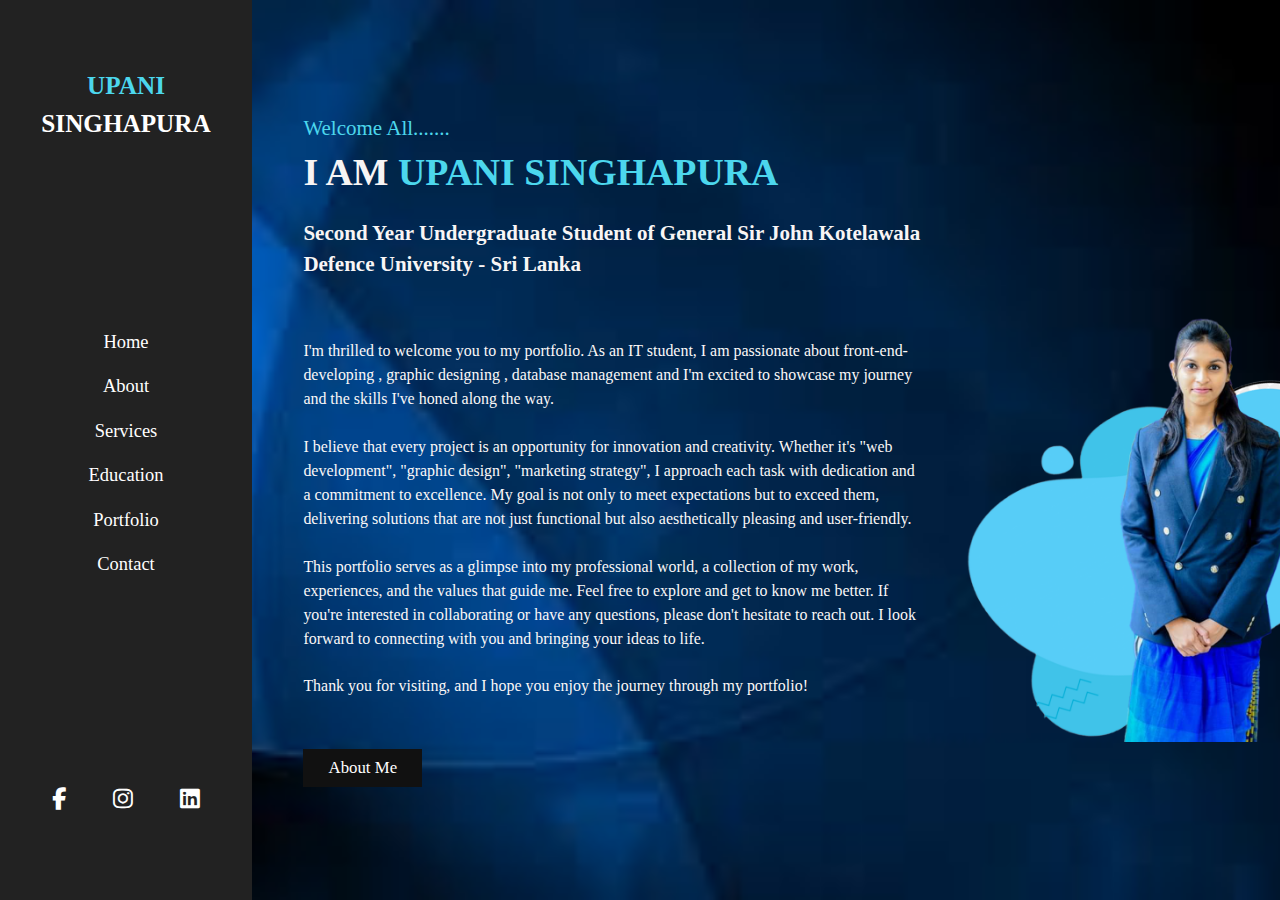
<file: index.html>
<!DOCTYPE html>
<html lang="en">
<head>
    <meta charset="UTF-8">
    <meta name="viewport" content="width=device-width, initial-scale=1.0">
    <title>Upani Singhapura</title>

    <link rel="stylesheet" href="https://cdnjs.cloudflare.com/ajax/libs/font-awesome/6.4.2/css/all.min.css">
    <link rel="stylesheet"  href="styles.css">

</head>
<body>

    
<!--header tabs-->
    <div id="menu-bars" class="fas fa-bars"></div>

    <header>
        <a href="#" class="logo"><span>Upani </span>Singhapura</a>
        <nav class="navbar">
            <a href="index.html">Home</a>
            <a href="about.html">About</a>
            <a href="services.html">Services</a>
            <a href="education.html">Education</a>
            <a href="portfolio.html">Portfolio</a>
            <a href="contact.html">Contact</a>
        </nav>

        <div class="follow">
            <a href="https://www.facebook.com/profile.php?id=100074268270779&mibextid=ZbWKwL" class="fab fa-facebook-f"></a>
            <a href="https://instagram.com/__.ehara.__?utm_source=qr&igshid=MThlNWY1MzQwNA==" class="fab fa-instagram"></a>
            <a href="https://www.linkedin.com/in/upani-ehara-5a8336256?utm_source=share&utm_campaign=share_via&utm_content=profile&utm_medium=android_app" class="fab fa-linkedin"></a>
        </div>
    </header>

<!--Home section-->
    <section class="home" id="home">
        <div class="content">
            <span class="hi">
                Welcome All.......
            </span>
            <h3>I am <span>  Upani Singhapura</span></h3>
            <p class="infor"><b>Second Year Undergraduate Student of General Sir John Kotelawala Defence University - Sri Lanka</b> </p>
            <p class="text">I'm thrilled to welcome you to my portfolio. As an IT student, I am passionate about front-end-developing , graphic designing , database management and 
                I'm excited to showcase my journey and the skills I've honed along the way.<br><br>

                I believe that every project is an opportunity for innovation and creativity. Whether it's "web development", "graphic design", "marketing strategy",
                I approach each task with dedication and a commitment to excellence. My goal is not only to meet expectations but to exceed them, delivering solutions that are 
                not just functional but also aesthetically pleasing and user-friendly.<br><br>
                
                This portfolio serves as a glimpse into my professional world, a collection of my work, experiences, and the values that guide me. 
                Feel free to explore and get to know me better. If you're interested in collaborating or have any questions, please don't hesitate to reach out. 
                I look forward to connecting with you and bringing your ideas to life.<br><br>
                
                Thank you for visiting, and I hope you enjoy the journey through my portfolio!</p>
                <a href="about.html" class="btn">About Me</a>
        </div>

        <div class="image"> 
            <img src="ii.png" alt="">
        </div>
    </section>


    <script src="script.js"></script>
</body>
</html>
</file>
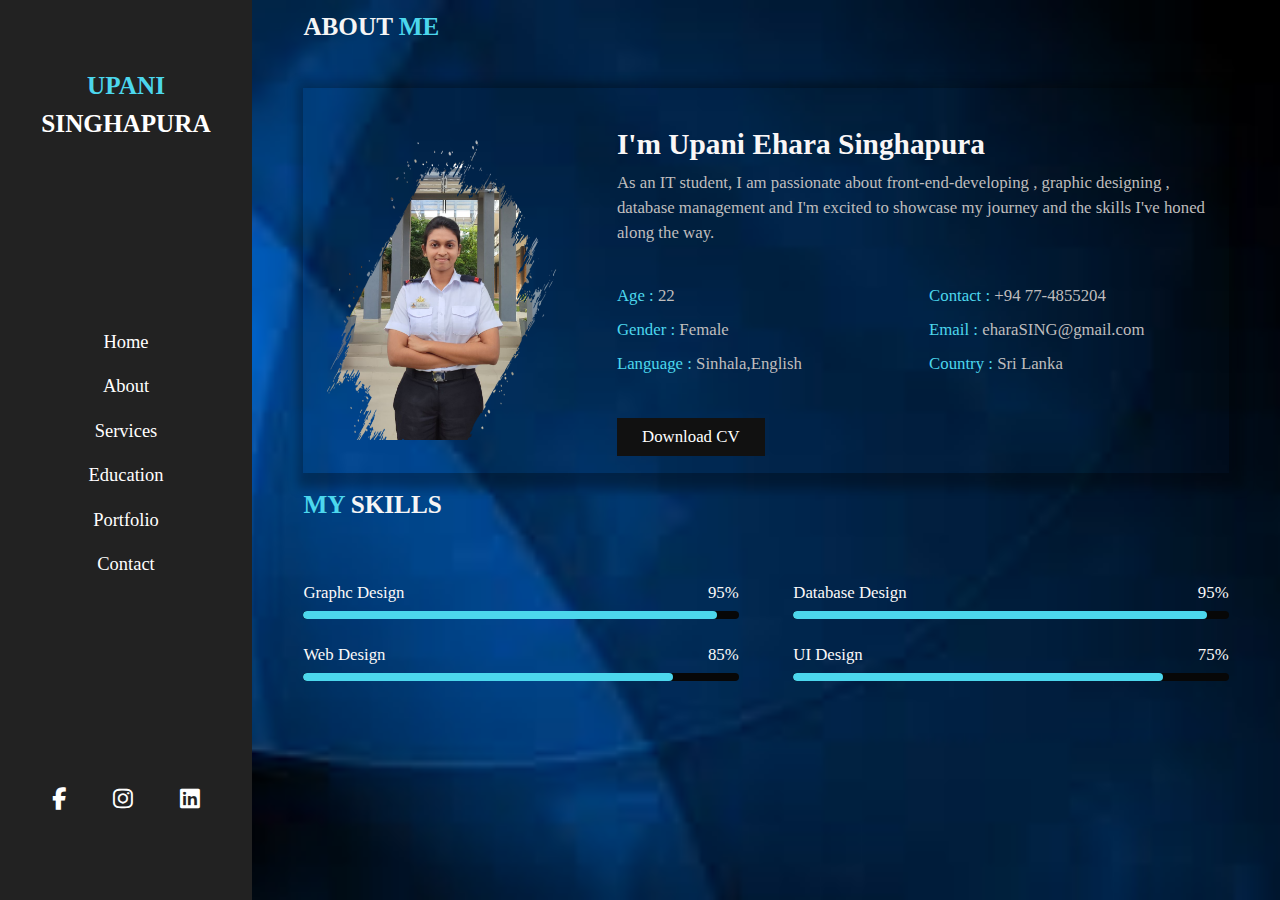
<file: about.html>
<!DOCTYPE html>
<html lang="en">
<head>
    <meta charset="UTF-8">
    <meta name="viewport" content="width=device-width, initial-scale=1.0">
    <title>Upani Singhapura</title>

    <link rel="stylesheet" href="https://cdnjs.cloudflare.com/ajax/libs/font-awesome/6.4.2/css/all.min.css">
    <link rel="stylesheet"  href="styles.css">

</head>
<body>

<!--header tabs-->
    <div id="menu-bars" class="fas fa-bars"></div>

    <header>
        <a href="#" class="logo"><span>Upani </span>Singhapura</a>
        <nav class="navbar">
            <a href="index.html">Home</a>
            <a href="about.html">About</a>
            <a href="services.html">Services</a>
            <a href="education.html">Education</a>
            <a href="portfolio.html">Portfolio</a>
            <a href="contact.html">Contact</a>
        </nav>

        <div class="follow">
            <a href="https://www.facebook.com/profile.php?id=100074268270779&mibextid=ZbWKwL" class="fab fa-facebook-f"></a>
            <a href="https://instagram.com/__.ehara.__?utm_source=qr&igshid=MThlNWY1MzQwNA==" class="fab fa-instagram"></a>
            <a href="https://www.linkedin.com/in/upani-ehara-5a8336256?utm_source=share&utm_campaign=share_via&utm_content=profile&utm_medium=android_app" class="fab fa-linkedin"></a>
        </div>
    </header>

        <!--About section-->

<section class="about" id="about">
    <h1 class="heading1">about <span> me </span></h1>
        <div class="row-1">
            <div class="image">
                <img src="upa.png" alt="">
            </div>

            <div class="content">
                <h3>I'm Upani Ehara Singhapura </h3>
                <p>As an IT student, I am passionate about front-end-developing , graphic designing , database management and 
                    I'm excited to showcase my journey and the skills I've honed along the way.</p>
                <br><br>
                    <div class="box-container">
                    <div class="box">
                        <p><span>Age : </span> 22 </p>
                        <p><span>Gender : </span> Female </p>
                        <p><span>Language : </span> Sinhala,English </p>
                       
                    </div>
                    <div class="box">
                        <p><span> Contact :</span> +94 77-4855204 </span></p>
                        <p><span>Email : </span> eharaSING@gmail.com </p>
                        <p><span>Country : </span> Sri Lanka </p>
                    </div>
                </div>
                <br><br>
                <a href="my new.pdf" class="btn">Download CV</a>
            </div>
        </div>
        <div>
            <br>
        </div>
        <h1 class="heading1"> <span> My </span> Skills </h1>
        <div class="row-2">

            <div class="skills">
                <div class="progress">
                    <h3>Graphc Design<span> 95% </span></h3>
                    <div class="bar"> <span></span></div>
                </div>

                <div class="progress">
                    <h3>Web Design <span> 85% </span></h3>
                    <div class="bar"> <span></span></div>
                </div>
            </div>
            <div class="skills">
                <div class="progress">
                    <h3>Database Design <span> 95% </span></h3>
                    <div class="bar"> <span></span></div>
                </div>

                <div class="progress">
                    <h3>UI Design <span> 75% </span></h3>
                    <div class="bar"> <span></span></div>
                </div>
            </div>
        </div>

</section>
<script src="script.js"></script>
</body>
</html>
</file>
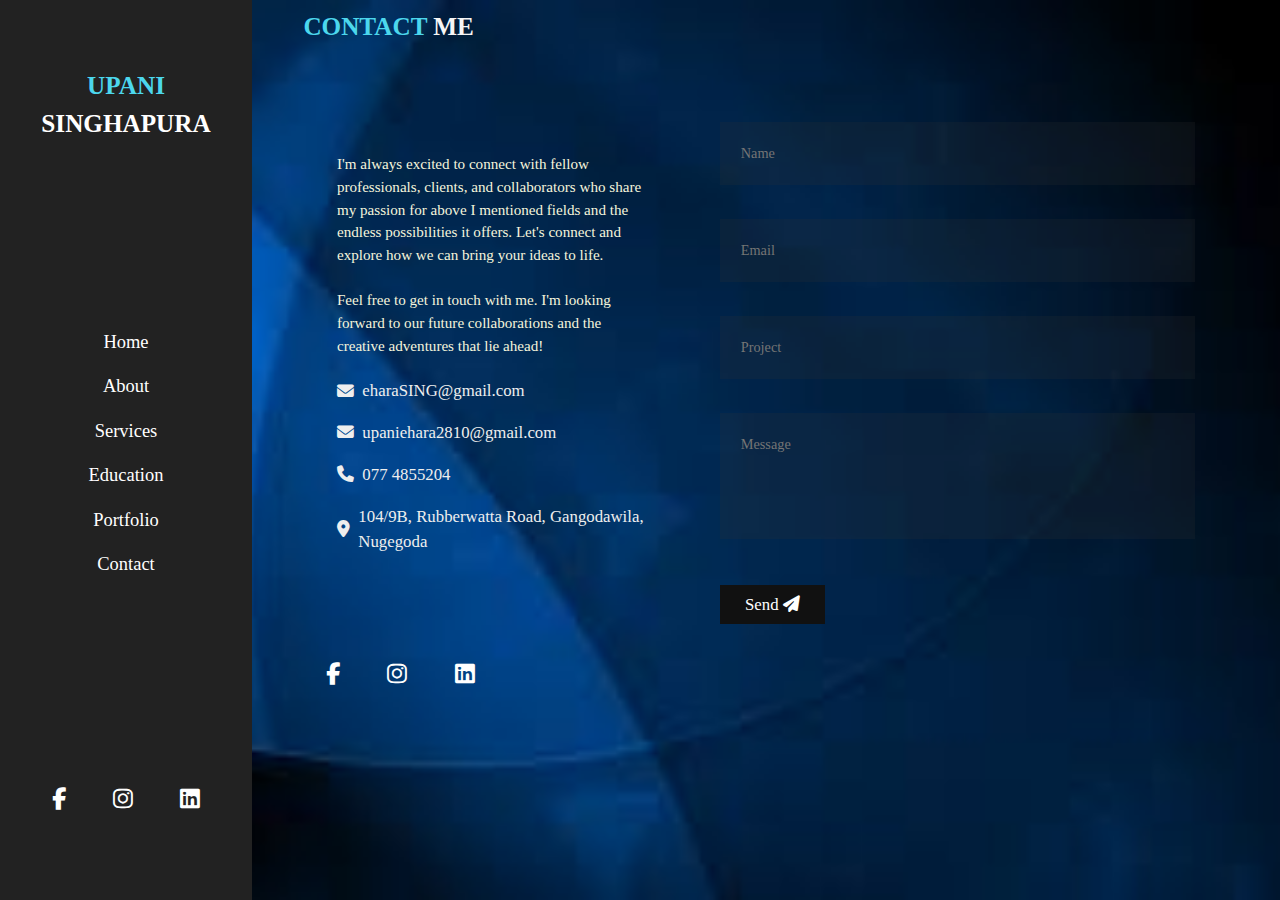
<file: contact.html>
<!DOCTYPE html>
<html lang="en">
<head>
    <meta charset="UTF-8">
    <meta name="viewport" content="width=device-width, initial-scale=1.0">
    <title>Upani Singhapura</title>

    <link rel="stylesheet" href="https://cdnjs.cloudflare.com/ajax/libs/font-awesome/6.4.2/css/all.min.css">
    <link rel="stylesheet"  href="styles.css">

</head>
<body>

    
<!--header tabs-->
    <div id="menu-bars" class="fas fa-bars"></div>

    <header>
        <a href="#" class="logo"><span>Upani </span>Singhapura</a>
        <nav class="navbar">
            <a href="index.html">Home</a>
            <a href="about.html">About</a>
            <a href="services.html">Services</a>
            <a href="education.html">Education</a>
            <a href="portfolio.html">Portfolio</a>
            <a href="contact.html">Contact</a>
        </nav>

        <div class="follow">
            <a href="https://www.facebook.com/profile.php?id=100074268270779&mibextid=ZbWKwL" class="fab fa-facebook-f"></a>
            <a href="https://instagram.com/__.ehara.__?utm_source=qr&igshid=MThlNWY1MzQwNA==" class="fab fa-instagram"></a>
            <a href="https://www.linkedin.com/in/upani-ehara-5a8336256?utm_source=share&utm_campaign=share_via&utm_content=profile&utm_medium=android_app" class="fab fa-linkedin"></a>
          
        </div>
    </header>
<!--contact section starts-->
<section class="contact" id="contact">
    <h1 class="heading1"> <span> Contact </span> Me </h1>
    <div class="row">
        <div class="content">
           <p style="color: beige; font-size: 1.8rem; margin-top: -80px;">I'm always excited to connect with fellow professionals, clients, and collaborators who share my passion for above I mentioned fields and the endless possibilities it offers. Let's connect and explore how we can bring your ideas to life.<br>
           <br> Feel free to get in touch with me. I'm looking forward to our future collaborations and the creative adventures that lie ahead!</p>
           <br> <div class="info">
                <h3><i class="fas fa-envelope"></i>eharaSING@gmail.com</h3>
                <h3><i class="fas fa-envelope"></i>upaniehara2810@gmail.com </h3>
                <h3><i class="fas fa-phone"></i> 077 4855204</h3>
                <h3><i class="fas fa-map-marker-alt"></i> 104/9B, Rubberwatta Road, Gangodawila, Nugegoda</h3>
            </div>
        </div>
        <form action="">
            <input type="text" placeholder="name" class="box">
            <input type="email" placeholder="email" class="box">
            <input type="text" placeholder="project" class="box">
            <textarea name="" id="" cols="30" rows="10" class="box message" placeholder="message"></textarea>
            <button type="submit" class="btn"> Send <i class="fas fa-paper-plane"></i></button>
        </form>
    </div>
    <div class="follow">
        <a href="https://www.facebook.com/profile.php?id=100074268270779&mibextid=ZbWKwL" class="fab fa-facebook-f"></a>
        <a href="https://instagram.com/__.ehara.__?utm_source=qr&igshid=MThlNWY1MzQwNA==" class="fab fa-instagram"></a>
        <a href="https://www.linkedin.com/in/upani-ehara-5a8336256?utm_source=share&utm_campaign=share_via&utm_content=profile&utm_medium=android_app" class="fab fa-linkedin"></a>
    </div>
</section>
<!--contact section ends-->
</body>
</html>
</file>
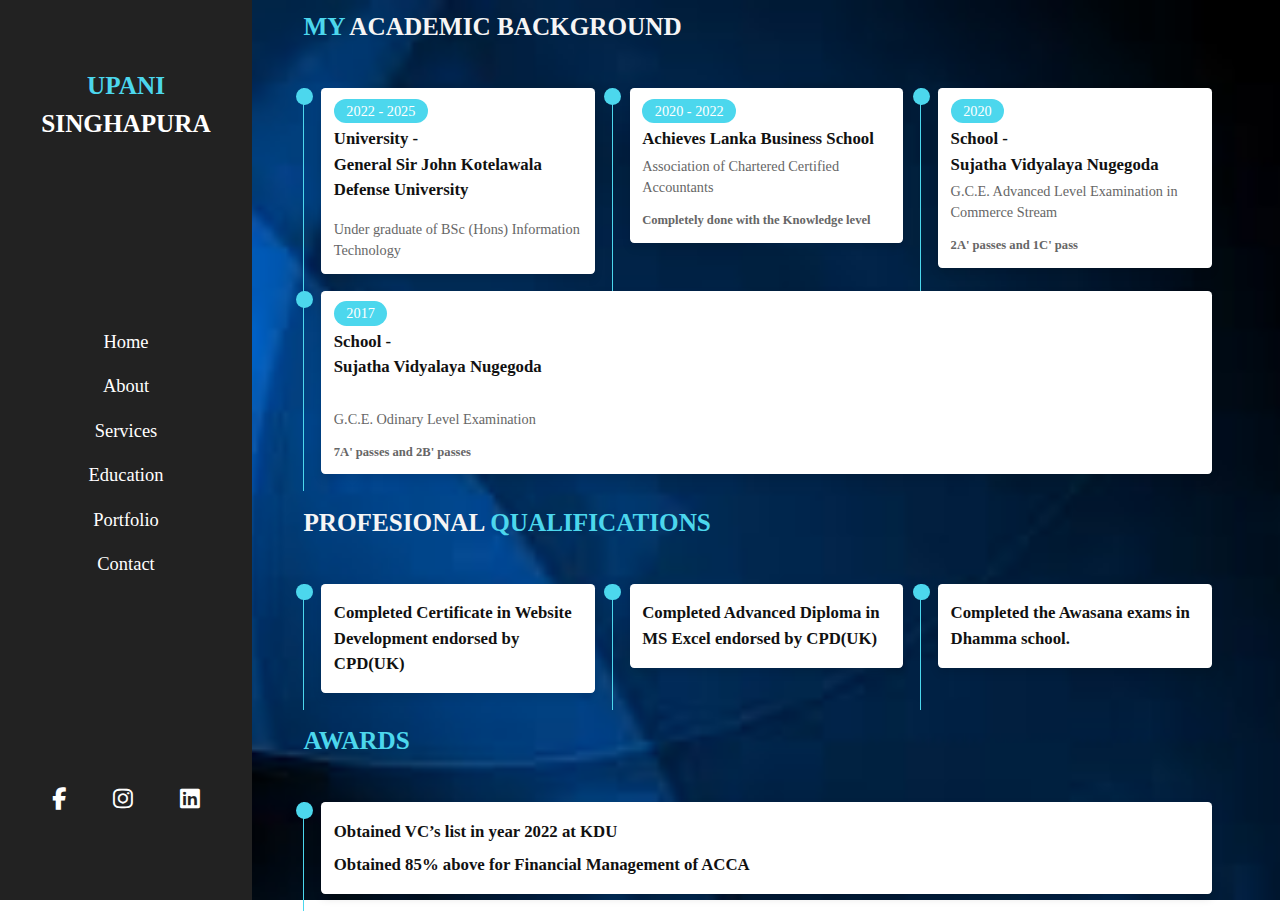
<file: education.html>
<!DOCTYPE html>
<html lang="en">
<head>
    <meta charset="UTF-8">
    <meta name="viewport" content="width=device-width, initial-scale=1.0">
    <title>Upani Singhapura</title>

    <link rel="stylesheet" href="https://cdnjs.cloudflare.com/ajax/libs/font-awesome/6.4.2/css/all.min.css">
    <link rel="stylesheet"  href="styles.css">

</head>
<body>

   
<!--header tabs-->
    <div id="menu-bars" class="fas fa-bars"></div>

    <header>
        <a href="#" class="logo"><span>Upani </span>Singhapura</a>
        <nav class="navbar">
            <a href="index.html">Home</a>
            <a href="about.html">About</a>
            <a href="services.html">Services</a>
            <a href="education.html">Education</a>
            <a href="portfolio.html">Portfolio</a>
            <a href="contact.html">Contact</a>
        </nav>

        <div class="follow">
            <a href="https://www.facebook.com/profile.php?id=100074268270779&mibextid=ZbWKwL" class="fab fa-facebook-f"></a>
            <a href="https://instagram.com/__.ehara.__?utm_source=qr&igshid=MThlNWY1MzQwNA==" class="fab fa-instagram"></a>
            <a href="https://www.linkedin.com/in/upani-ehara-5a8336256?utm_source=share&utm_campaign=share_via&utm_content=profile&utm_medium=android_app" class="fab fa-linkedin"></a>
        </div>
    </header>
    <!--Education Section-->
<section class="education" id="education">
    <h1 class="heading1"> <span> My </span> Academic Background</h1>

    <div class="box-container">

        <div class="box">
            <div class="content">
                <span>2022 - 2025</span>
                <h3>University - <br>General Sir John Kotelawala Defense University</h3><br>
                <p>Under graduate of BSc (Hons) Information Technology </p>
            </div>
        </div>

        <div class="box">
            <div class="content">
                <span>2020 - 2022</span>
                <h3>Achieves Lanka Business School</h3>
                <p> Association of Chartered Certified Accountants</p>
                <br>
                <h6>Completely done with the Knowledge level</h6>
            </div>
        </div>

        <div class="box">
            <div class="content">
                <span>2020</span>
                <h3>School - <br>Sujatha Vidyalaya Nugegoda</h3>
                <p>G.C.E. Advanced Level Examination in Commerce Stream</p>
                <br>
                <h6>2A' passes and 1C' pass</h6>
            </div>
        </div>

        <div class="box">
            <div class="content">
                <span>2017</span>
                <h3>School - <br>Sujatha Vidyalaya Nugegoda</h3><br><br>
                <p>G.C.E. Odinary Level Examination </p>
                <br>
                <h6>7A' passes and 2B' passes</h6>
            </div>
        </div>
    </div>
    <br>
    
    <div>
    
    </div>
    <h1 class="heading1"> Profesional <span>  Qualifications </span></h1>

    <div class="box-container">

    <div class="box">
        <div class="content">
            <h3>Completed Certificate in Website Development endorsed by CPD(UK)</h3>
        </div>
    </div>

    <div class="box">
        <div class="content">
            <h3>Completed Advanced Diploma in MS Excel endorsed by CPD(UK)</h3>
        </div>
    </div>

    <div class="box">
        <div class="content">
            <h3>Completed the Awasana exams in Dhamma school.</h3>
        </div>
    </div>
</div>
<br>
<div>

</div>
<h1 class="heading1"> <span>Awards</span> </h1>

    <div class="box-container">

    <div class="box">
        <div class="content">
            <h3>Obtained VC’s list in  year 2022 at KDU</h3>
            <h3>Obtained 85% above for Financial Management of  ACCA</h3>
        </div>
    </div>

</section>
<script src="script.js"></script>
</body>
</html>
</file>
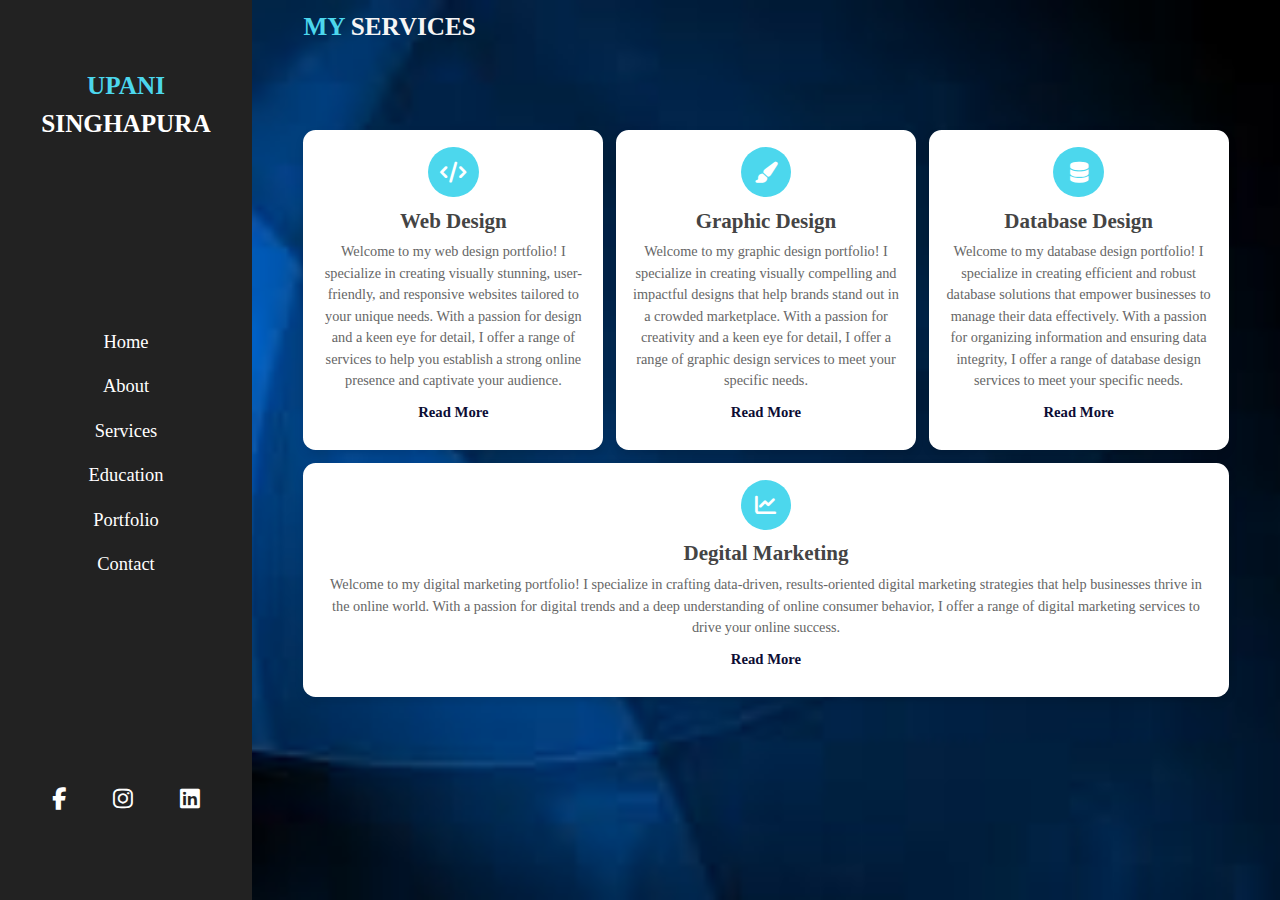
<file: services.html>
<!DOCTYPE html>
<html lang="en">
<head>
    <meta charset="UTF-8">
    <meta name="viewport" content="width=device-width, initial-scale=1.0">
    <title>Upani Singhapura</title>

    <link rel="stylesheet" href="https://cdnjs.cloudflare.com/ajax/libs/font-awesome/6.4.2/css/all.min.css">
    <link rel="stylesheet"  href="styles.css">

</head>
<body>

    
<!--header tabs-->
    <div id="menu-bars" class="fas fa-bars"></div>

    <header>
        <a href="#" class="logo"><span>Upani </span>Singhapura</a>
        <nav class="navbar">
            <a href="index.html">Home</a>
            <a href="about.html">About</a>
            <a href="services.html">Services</a>
            <a href="education.html">Education</a>
            <a href="portfolio.html">Portfolio</a>
            <a href="contact.html">Contact</a>
        </nav>

        <div class="follow">
            <a href="https://www.facebook.com/profile.php?id=100074268270779&mibextid=ZbWKwL" class="fab fa-facebook-f"></a>
            <a href="https://instagram.com/__.ehara.__?utm_source=qr&igshid=MThlNWY1MzQwNA==" class="fab fa-instagram"></a>
            <a href="https://www.linkedin.com/in/upani-ehara-5a8336256?utm_source=share&utm_campaign=share_via&utm_content=profile&utm_medium=android_app" class="fab fa-linkedin"></a>
        </div>
    </header>
<!--Services Section-->
<section class="services" id="services">
    <h1 class="heading"> <span> My </span> Services </h1>

    <div class="box-container">
        <div class="box">
            <i class="fas fa-code"></i>
            <h3>Web Design</h3>
            <p>Welcome to my web design portfolio! I specialize in creating visually stunning, user-friendly, and responsive websites tailored to your unique needs. With a passion for design and a keen eye for detail, I offer a range of services to help you establish a strong online presence and captivate your audience.</p>
            <a href="#read1" class="btn-area" id="readMoreButton">Read More</a>
        </div>

        <div class="box">
            <i class="fas fa-paint-brush"></i>
            <h3>Graphic Design</h3>
            <p>Welcome to my graphic design portfolio! I specialize in creating visually compelling and impactful designs that help brands stand out in a crowded marketplace. With a passion for creativity and a keen eye for detail, I offer a range of graphic design services to meet your specific needs.</p>
            <a href="" class="btn-area">Read More</a>
        </div>

        <div class="box">
            <i class="fas fa-database"></i>
            <h3>Database Design</h3>
            <p>Welcome to my database design portfolio! I specialize in creating efficient and robust database solutions that empower businesses to manage their data effectively. With a passion for organizing information and ensuring data integrity, I offer a range of database design services to meet your specific needs.</p>
            <a href="" class="btn-area">Read More</a>
        </div>

        <div class="box">
            <i class="fas fa-chart-line"></i>
            <h3>Degital Marketing</h3>
            <p>Welcome to my digital marketing portfolio! I specialize in crafting data-driven, results-oriented digital marketing strategies that help businesses thrive in the online world. With a passion for digital trends and a deep understanding of online consumer behavior, I offer a range of digital marketing services to drive your online success.</p>
            <a href="" class="btn-area">Read More</a>
        </div>
    </div>
</section>

<script>
// Get a reference to the "Read More" button and the home section
const readMoreButton = document.getElementById("readMoreButton");
const homeSection = document.getElementById("home");

// Add a click event listener to the button
readMoreButton.addEventListener("click", function(event) {
    event.preventDefault(); // Prevent the default link behavior

    // Toggle the visibility of the home section
    if (homeSection.style.display === "none" || homeSection.style.display === "") {
        homeSection.style.display = "block"; // Display the section
    } else {
        homeSection.style.display = "none"; // Hide the section
    }
});


</script>
<script src="script.js"></script>
</body>
</html>
</file>
<file: styles.css>
:root{
    --main-color:#4cd7ed;
}

*{
    font-family: 'Times New Roman', Times, serif;
    margin: 0;
    padding: 0;
    box-sizing: border-box;
    outline: none;
    border: none;
    text-decoration: none;
    transition: all .2s linear;
    line-height: 1.5;
}

html{
    font-size: 52.5%;
    overflow-x: hidden;
    scroll-behavior: smooth;
}

body{
    background-image: url('rr.jfif');
    background-attachment: fixed;
    padding-left: 30rem;
    background-repeat: no-repeat;
    background-size: cover;
}

section{
    padding: 1rem 5%;
    min-height: 100vh;
}

.heading{
    font-size: 3rem;
    padding-bottom: 10rem;
    color: #f6f5f5;
    text-transform: uppercase;
    top:20%;
}
.heading span{
    color: var(--main-color);
    text-transform: uppercase;
}
.heading1{
    font-size: 3rem;
    padding-bottom: 5rem;
    color: #f6f5f5;
    text-transform: uppercase;
    top:50%;
}
.heading1 span{
    color: var(--main-color);
    text-transform: uppercase;
}

/*header css*/
.btn{
    display: inline-block;
    margin-top: 1rem;
    padding: 0.8rem 3rem;
    background: #111;
    color: #ffffff;
    cursor: pointer;
    font-size:2rem;
    font-weight: 5rem;
}
.btn:hover{
    background: var(--main-color);
    letter-spacing: 0.2rem;
}
header{
    position:fixed;
    top: 0;
    left: 0;
    bottom: 0;
    background: #222;
    display: flex;
    align-items: center;
    justify-content: space-between;
    z-index: 1000;
    flex-flow: column;
    padding: 8rem 2rem ;
    width: 30rem;
    text-align: center;
}
header .logo{
    text-transform: uppercase;
    color: #fff;
    font-size: 3rem;
    font-weight: bolder;
}
header .logo:hover{
    letter-spacing: .2rem;
    color:var(--main-color);
}

header .logo span{
    text-transform: uppercase;
    color:var(--main-color);
    font-size: 3rem;
}
header .logo span:hover{
    letter-spacing: .2rem;
    color:v#fff;
}
header .navbar a{
    display: block;
    font-size: 2.2rem;
    color: #fff;
    margin: 2rem 0;
}
header .navbar a:hover{
    letter-spacing: .2rem;
    color:var(--main-color);
    transform: scale(1.1);
}
header .follow a{
    font-size: 2.7rem;
    color: #fff;
    margin: 2.69rem;
    transition: transform 0.2s ease-in-out;
}
header .follow a:hover{
    color:var(--main-color);
    transform: scale(1.5);
}
#menu-bars{
    position: fixed;
    top: 1rem;
    right: 1rem;
    z-index: 10000;
    background: var(--main-color);
    color: #fff;
    border-radius: 0.5rem;
    padding: 1rem 1.5rem;
    font-size: 3rem;
    cursor: pointer;
    display: none;
}
.cursor-1{
    position: absolute;
    top: 0;
    left: 0;
    height: 1rem;
    width: 1rem;
    background: var(--main-color);
    pointer-events: none;
    transform: translate(-50%, -50%);
    border-radius: 50%;
    z-index: 10000;
    transition: all 0.3s ease;
}
.cursor-1 .active{
    height: 7rem;
    width: 7rem;
    opacity: 0.3;
    
}

.cursor-2{
    position: absolute;
    top: 0;
    left: 0;
    height: 4rem;
    width: 4rem;
    border: .1rem solid var(--main-color);
    pointer-events: none;
    transform: translate(-50%, -50%);
    border-radius: 50%;
    z-index: 10000;
    transition: all 0.3s ease;
}
.cursor-2 .active{
    display: none;
}

/*home section css*/
.home{
    display: flex;
    align-items: center;
    flex-wrap: wrap;
    gap: 1.5rem; 
}
.home .image{
    flex: 1 1 1rem;
    max-width: 150% ; 

}
.home .image img{
   width: 150%;
   margin-top: 150px;
   margin-right: 50px;
}
.home .content{
    flex: 1 1 40rem;
}
.home .content .hi{
    font-size: 2.5rem;
    color: var(--main-color);
}
.home .content h3{
    font-size: 4.5rem;
    color:#f7f4f4;
    text-transform: uppercase;
}
.home .content h3 span{
    color: var(--main-color);
    text-transform: uppercase;
}
.home .content .infor{
    font-size: 2.5rem;
    color: #f8f5f5;
    padding: 2rem 0;
}
.home .content .text{
    font-size: 1.9rem;
    color: #fbf8f8;
    padding: 5rem 0;
}

/*about section css*/

.about .row-1{
    display: flex;
    flex-wrap: wrap;
    gap: 6.5rem;
    padding-bottom: 2rem;
    padding-top: 4rem;
    box-shadow: 5px 5px 10px 10px rgba(0, 0, 0, 0.3);
}
.about .row-1 .image{
    flex:1 1 25rem;
}
.about .row-1 .image img{
    height: 100%;
    width: 100%;
    object-fit: cover;
    position: relative; /* Add this line */
    top: -5%; 
    
}
.about .row-1 .content{
    flex:1 1 67rem;
}
.about .row-1 .content h3{
    top:50%;
   color: #f9f6f6;
   font-size: 3.5rem;   
}
.about .row-1 .content p{
    color: #bfbdbd;
    font-size: 2rem;  
    padding: 0.5rem 0;
 }
 .about .row-1 .content .box-container{
    display: flex; 
    flex-wrap: wrap;
    gap: 1.5rem;
    padding: 0.5rem 0;
 }
 .about .row-1 .content .box-container .box{
    flex:1 1 20rem;
}
.about .row-1 .content .box-container .box span{
    color: var(--main-color);
}


.about .row-2{
    display: flex;
    flex-wrap: wrap;
    gap: 6.5rem;
    padding-bottom: 8rem;
}
.about .row-2 .skills{
    flex:1 1 20rem;
}
.about .row-2 .skills .progress{
    padding: 1rem 0;
}
.about .row-2 .skills .progress h3{
    padding: .7rem 0;
    display: flex;
    justify-content: space-between;
    font-size: 2rem;
    color: #fbf9f9;
    font-weight: 400;
}
.about .row-2 .skills .progress .bar{
    width: 100%;
    background: #070707;
    overflow: hidden;
    height: 1rem;
    border-radius: 50rem;
}
.about .row-2 .skills .progress .bar span{
    display: block;
    height: 100%;
    background: var(--main-color);
    border-radius: 50rem;
    width: 0;
    transition: width 1s ease-in-out; 
}
.about .row-2 .skills .progress:nth-child(1) .bar span{
    width: 95%;
    animation: progressAnimation1 2s ease-in-out;
}
.about .row-2 .skills .progress:nth-child(2) .bar span{
    width: 85%;
    animation: progressAnimation2 2s ease-in-out;
}
.about .row-2 .skills .progress:nth-child(3) .bar span{
    width: 95%;
    animation: progressAnimation4 2s ease-in-out;
}
.about .row-2 .skills .progress:nth-child(4) .bar span{
    width: 75%;
    animation: progressAnimation4 2s ease-in-out;
}
@keyframes progressAnimation1 {
    from { width: 0; }
    to { width: 95%; }
}

@keyframes progressAnimation2 {
    from { width: 0; }
    to { width: 85%; }
}

@keyframes progressAnimation4{
    from { width: 0; }
    to { width: 75%; }
}

@keyframes progressAnimation4 {
    from { width: 0; }
    to { width: 75%; }
}

/*services section css*/
.services .box-container{
    display: flex;
    flex-wrap: wrap;
    gap: 1.5rem;
}
.services .box-container .box{
    flex: 1 1 30rem;
    text-align: center;
    padding: 2rem;
    background: #fff;
    border-radius: 1.5rem;
    box-shadow: 0 .5rem 1rem rgba(0,0,0,.1);
}
.services .box-container .box:hover {
    background-color: #c6dcf9; /* Change the background color on hover */
    transform: scale(1.05); /* Scale up the box slightly on hover */
}
.services .box-container .box i{
    height: 6rem;
    width: 6rem;
    line-height: 6rem;
    font-size: 2.5rem;
    color: #fff;
    background: var(--main-color);
    border-radius: 50%;
}
.services .box-container .box h3{
    color: #444;
    font-size: 2.5rem;
    padding-top: 1rem;
}
.services .box-container .box p{
    color: #666;
    font-size: 1.7rem;
    padding-top: .5rem;
}

.btn-area {
    display: inline-block;
    font-size: 175%;
    font-weight: 700;
    text-transform: capitalize;
    color: #0c0d34; /* Text color */
    padding: 10px 20px; /* Padding for top/bottom and left/right */
    border: none; /* Remove border */
    border-radius: 5px; /* Rounded corners */
    cursor: pointer; /* Add hover effect */
    transition: background-color 0.3s ease; /* Smooth background color transition */
}

.btn-area:hover {
   color: #0c0d34; /* Change background color on hover */
   transform: scale(1.2);
}

/*education section*/

.education .box-container{
    display: flex;
    flex-wrap: wrap;
}
.education .box-container .box{
    position: relative;
    flex: 1 1 33rem;
    border-left: .2rem solid var(--main-color);
    padding-left: 2rem;
    padding-right: 2rem;
    padding-bottom: 2rem;
    
}
.education .box-container .box::before{
    content: '';
    position: absolute;
    top: 0;
    left: -1rem;
    height: 2rem;
    width: 2rem;
    border-radius: 50%;
    background: var(--main-color);
}
.education .box-container .box .content{
    background: #fff;
    padding: 1.5rem;
    box-shadow: 0 .5rem 1rem rgba(0,0,0,.1);
    border-radius: .5rem;
}
.education .box-container .box .content span{
    color: #fff;
    font-size: 1.7rem;
    background: var(--main-color);
    border-radius: 50rem;
    padding: 0.5rem 1.5rem;
}
.education .box-container .box .content h3{
    font-size: 2rem;
    padding: 0.5rem 0;
    color: #111;
}
.education .box-container .box .content p{
    font-size: 1.7rem;
    color: #666;
}
.education .box-container .box .content h6{
    font-size: 1.5rem;
    color: #666;
}
.education .box-container .box:hover {
    transform: scale(1.05); /* Scale up the box slightly on hover */
}

/*portfolio section*/
.portfolio .box-container{
    display: flex;
    flex-wrap: wrap;
    gap: 1.5rem;
}

.portfolio .box-container .box{
    flex:1 1 30rem;
    height: 25rem;
    position: relative;
    overflow: hidden;
    border: 1rem solid #fff;
    box-shadow: 0 .5rem rgba(0,0,0,.1);
    background: #fff;
    border-radius: .5rem;

}
.portfolio .box-container .box img{
    height: 100%;
    width: 100%;
    object-fit: cover;
    position: relative;
   z-index: 1;
    border-radius: .5rem;
}
.portfolio .box-container .box:hover img{
    height: 75%;
    width: 75%;
}
.portfolio .box-container .box h3{
    position: absolute;
    bottom:.7rem;
    left: 1rem;
    font-size: 2.5rem;
    color: #333;
    text-transform: uppercase;
}
.portfolio .box-container .box .icon{
    position: absolute;
    top: 1rem;
    right: 1rem;
}
.portfolio .box-container .box .icon a{
    display: block;
    height: 4rem;
    width: 4rem;
    border-radius:.5rem ;
    background: #eee;
    color: #333;
    font-size: 1.7rem;
    line-height: 4rem;
    text-align: center;
    margin-bottom: 1rem;
}
.portfolio .box-container .box .icon a:hover{
    background: var(--main-color);
    color: #fff;
}

/*contact section*/
.contact .follow a{
    font-size: 2.7rem;
    color: #fff;
    margin: 2.69rem;
    transition: transform 0.2s ease-in-out;
    margin-top: -180px;
}
.contact .follow a:hover{
    color:var(--main-color);
    transform: scale(1.5);
}

.contact .row{
    display: flex;
    align-items: center;
    justify-content: center;
    flex-wrap: wrap;
}

.contact .row .content{
    flex: 1 1 30rem;
    padding: 4rem;
    padding-bottom: 0;
    top:20%;
}

.contact .row form{
    flex: 1 1 45rem;
    padding: 2rem;
    margin: 2rem;
    margin-bottom: 4rem;
}

.contact .row form .box{
    padding: 2.5rem;
    margin: 1rem o;
    background: #3333;
    color: #fff;
    text-transform: none;
    font-size: 1.7rem;
    width: 100%;
    margin-bottom: 4rem;
}

.contact .row form .box::placeholder{
    text-transform: capitalize;
}

.contact .row form .message{
    height: 15rem;
    resize: none;
    
}

.contact .row .content .title{
    text-transform: uppercase;
    color: #fff;
    font-size: 3rem;
    padding-bottom: 2rem;
}

.contact .row .content .info h3{
    display: flex;
    align-items: center;
    font-size: 2rem;
    color: #eee;
    padding: 1rem 0;
    font-weight: normal;
}

.contact .row .content .info h3 i{
    padding-right: 1rem;
    color: var(--yellow);
}


@media(max-width:991px){
    html{
        font-size: 45%;
    }
    body{
        padding: 0;
    }
    #menu-bars{
        display: initial;
    }
    header{
        left: -120%;
    }
    header.active{
        left: 0%;
    }
    .contact .row form{
        margin: 3rem 0;
    }
    
}
@media(max-width:991px){
    html{
        font-size: 40%;
    }
    header{
        left: 100%;
    }
    .education .box-container .box{
        padding-right: 0;
    }
    .contact .row form{
        margin: 3rem 0;
    }
}
</file>
